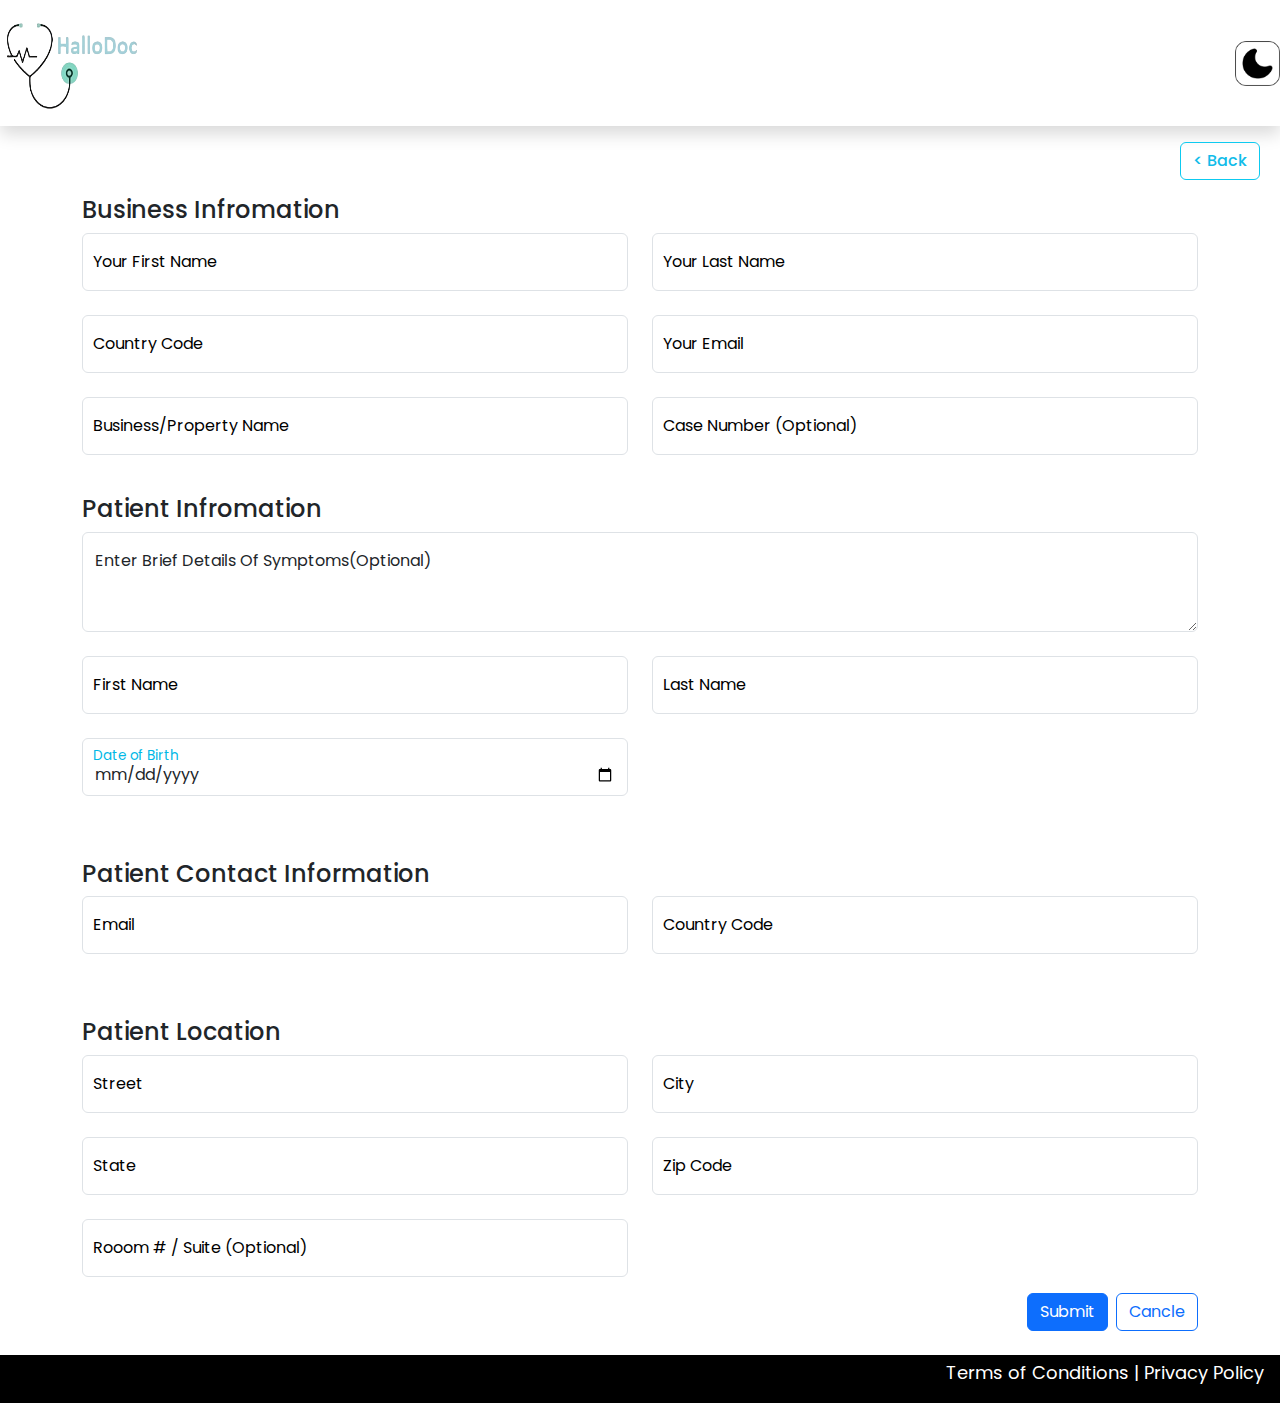
<file: businessreq.html>
<!DOCTYPE html>
<html lang="en">

<head>
    <meta charset="UTF-8">
    <meta name="viewport" content="width=device-width, initial-scale=1.0">
    <title>Business Request</title>
    <link rel="stylesheet" href="./css/bootstrap.min.css">
    <link rel="stylesheet" href="./css/businessreq.css">
    <link rel="stylesheet" href=
    "https://cdn.jsdelivr.net/npm/bootstrap-icons@1.5.0/font/bootstrap-icons.css" />



</head>

<body>
    <nav class="shadow navbar navbar-light"id="navbar" >
        <a class="navbar-brand"><img class="logo" src="./images/hallodoc.png" alt=""></a>
          <img class="modebtn light" onclick="myFunction()" src="./images/dark.png" alt="" srcset="">
    </nav>

    <div class="container-fluid" >
    
        <div class="navbar navbar-light justify-content-end">
                <button class="back btn btn-outline-info m-2" onclick="location.href='submitrequest.html'">
                    <span class="h6 p-0 m-0 text-center" style="color: #10bce9;" >&#60; Back</span>
                </button>
        </div>
        </div>

    <div class="container">
        <div>

            <h4>Business Infromation</h4>
            <div class="row mt-2">

                <div class="form-floating mb-3 col-md-6">
                    <input type="text" class="form-control" id="floatingInput" placeholder="name@example.com">
                    <label for="floatingInput" class="comman">Your First Name</label>
                </div>
                <div class="form-floating col-lg-6 col-md-6">
                    <input type="password" class="form-control" id="floatingPassword" placeholder="Password">
                    <label for="floatingPassword" class="comman"> Your Last Name</label>
                </div>
            </div>

            <div class="row mt-2">

                <div class="form-floating mb-3  col-md-6 ">
                    <input type="text" class="form-control" id="floatingInput" placeholder="">
                    <label for="floatingInput" class="comman">Country Code</label>
                </div>
                <div class="form-floating mb-3 col-md-6">
                    <input type="email" class="form-control" id="floatingPassword" placeholder="">
                    <label for="floatingPassword" class="comman">Your Email</label>
                </div>
            </div>

            <div class="row mt-2">
                <div class="form-floating mb-3 col-md-6">
                    <input type="text" class="form-control" id="floatingInput" placeholder="name@example.com">
                    <label for="floatingInput" class="comman"> Business/Property Name</label>
                </div>
                <div class="form-floating mb-3 col-md-6">
                    <input type="text" class="form-control" id="floatingInput" placeholder="name@example.com">
                    <label for="floatingInput" class="comman"> Case Number (Optional)</label>
                </div>
            </div>

            <br>
            <h4>Patient Infromation</h4>

            <div class="form-floating mb-4">
                <textarea class="form-control" placeholder="Leave a comment here" id="floatingTextarea2"
                    style="height: 100px"></textarea>
                <label id="symptom-label" for="floatingTextarea2">Enter Brief Details Of Symptoms(Optional)</label>
            </div>
            <div class="row mt-2">

                <div class="form-floating mb-3  col-md-6 ">
                    <input type="text" class="form-control" id="floatingInput" placeholder="">
                    <label for="floatingInput" class="comman">First Name</label>
                </div>
                <div class="form-floating col-md-6">
                    <input type="text" class="form-control" id="floatingPassword" placeholder="">
                    <label for="floatingPassword" class="comman">Last Name</label>
                </div>
                <div class="form-floating mb-3 col-lg-6 col-md-12 col-sm-12 mt-2">
                    <input type="date" class="form-control" id="floatingInput" placeholder="name@example.com">
                    <label for="floatingInput" class="comman">Date of Birth</label>
                </div>
            </div>
            <br>
            
           
            <br>
            <h4>Patient Contact Information</h4>
            <div class="row mt-2">

                <div class="form-floating mb-3 col-lg-6 col-md-12 col-sm-12">
                    <input type="email" class="form-control" id="floatingInput" placeholder="name@example.com">
                    <label for="floatingInput" class="comman">Email</label>
                </div>
                <div class="form-floating mb-3 col-lg-6 col-md-12 col-sm-12">
                    <input type="password" class="form-control" id="floatingPassword" placeholder="Password">
                    <label for="floatingPassword" class="comman"> Country Code</label>
                </div>
            </div>
            <br>
            <br>

            <h4>Patient Location</h4>
            <div class="row mt-2">

                <div class="form-floating mb-3 col-lg-6 col-md-12 col-sm-12">
                    <input type="text" class="form-control" id="floatingInput" placeholder="">
                    <label for="floatingInput" class="comman">Street</label>
                </div>
                <div class="form-floating col-lg-6 col-md-12 col-sm-12">
                    <input type="text" class="form-control" id="floatingPassword" placeholder="">
                    <label for="floatingPassword" class="comman">City</label>
                </div>
            </div>
            <div class="row mt-2">

                <div class="form-floating mb-3 col-lg-6 col-md-12 col-sm-12">
                    <input type="text" class="form-control" id="floatingInput" placeholder="">
                    <label for="floatingInput" class="comman">State</label>
                </div>
                <div class="form-floating col-lg-6 col-md-12 col-sm-12">
                    <input type="text" class="form-control" id="floatingPassword" placeholder="">
                    <label for="floatingPassword" class="comman">Zip Code</label>
                </div>
                <div class="form-floating mb-3 col-lg-6 col-md-12 col-sm-12 mt-2">
                    <input type="text" class="form-control" id="floatingInput" placeholder="">
                    <label for="floatingInput" class="comman">Rooom # / Suite (Optional)</label>
                </div>
            </div>

            
            <div class="d-flex justify-content-end gap-2">

                <button type="button" class="btn btn-primary">Submit</button>
                <button type="button" class="btn btn-outline-primary">Cancle</button>

            </div>



        </div>
    </div>
    <br>
    <footer id="footr">
        <p>Terms of Conditions | Privacy Policy</p>
    </footer>
    <script src="./js/custom.js"></script>
</body>

</html>
</file>
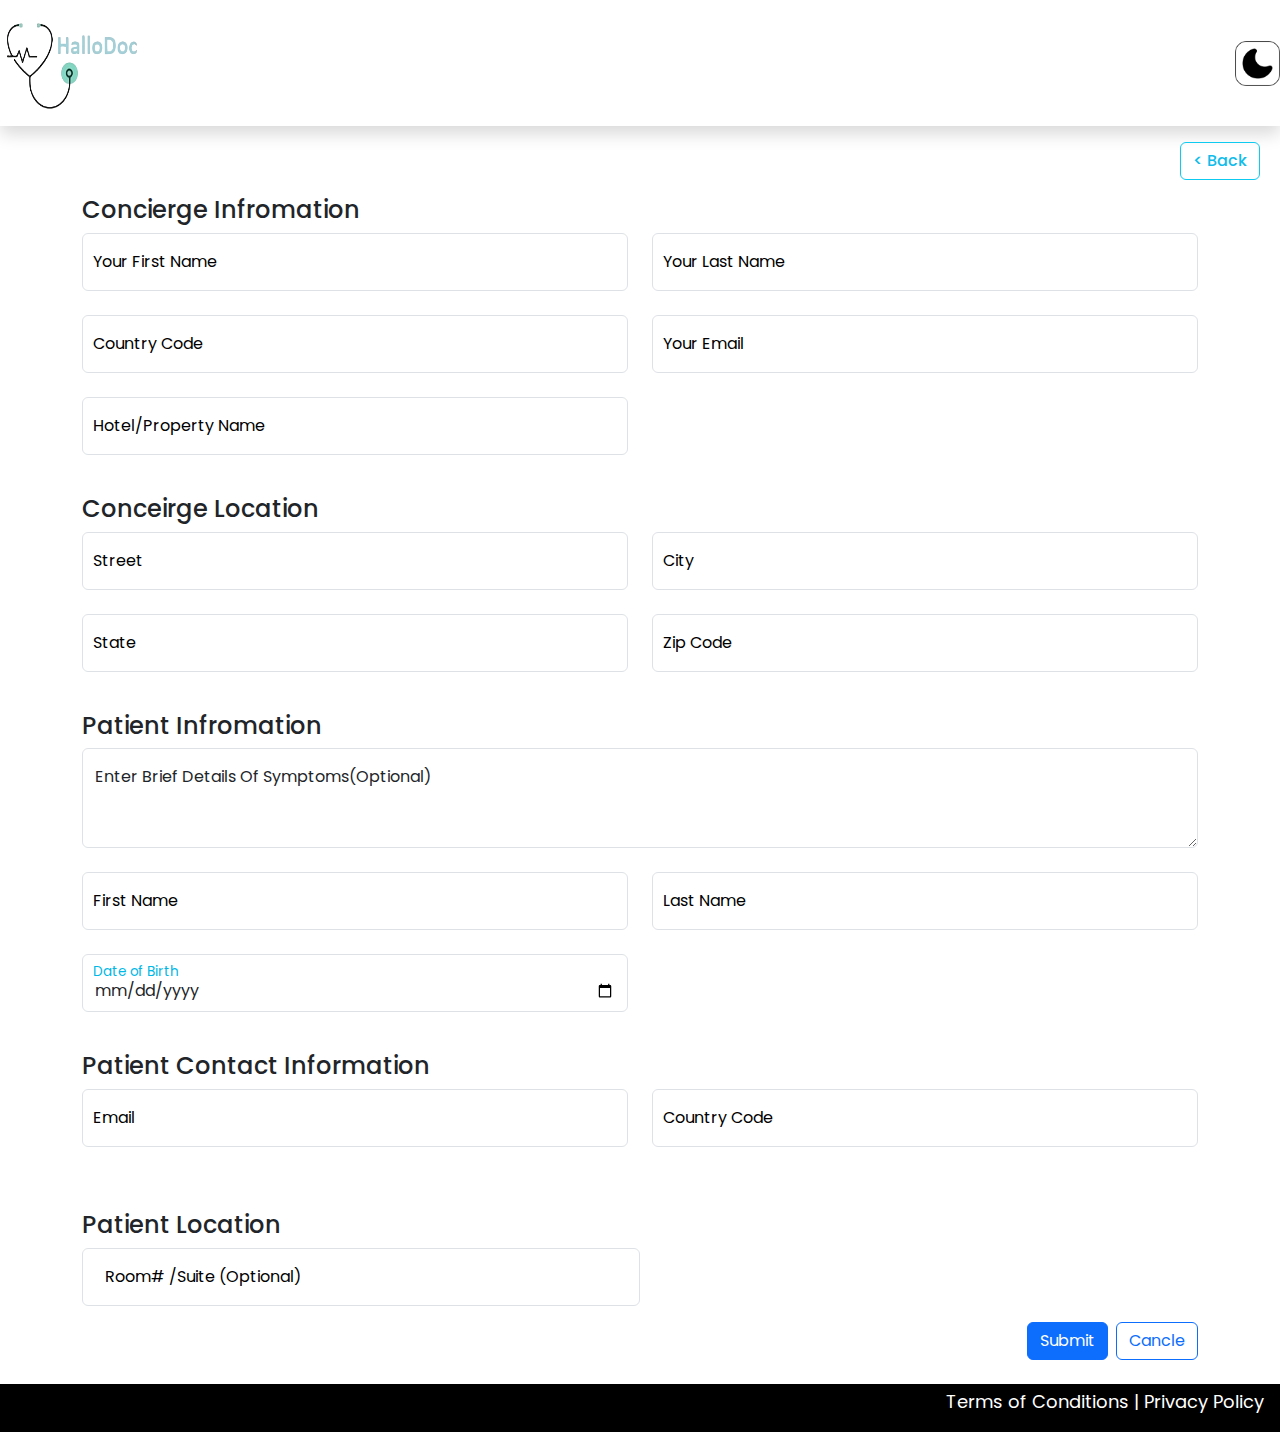
<file: conciergereq.html>
<!DOCTYPE html>
<html lang="en">

<head>
    <meta charset="UTF-8">
    <meta name="viewport" content="width=device-width, initial-scale=1.0">
    <title>Pationt Request</title>
    <link rel="stylesheet" href="./css/bootstrap.min.css">
    <link rel="stylesheet" href="./css/concierge.css">
    <link rel="stylesheet" href=
    "https://cdn.jsdelivr.net/npm/bootstrap-icons@1.5.0/font/bootstrap-icons.css" />



</head>

<body>
    <nav class="shadow navbar navbar-light"id="navbar" >
        <a class="navbar-brand"><img class="logo" src="./images/hallodoc.png" alt=""></a>
          <img class="modebtn light" onclick="myFunction()" src="./images/dark.png" alt="" srcset="">
    </nav>

    <div class="container-fluid" >
    
        <div class="navbar navbar-light justify-content-end">
                <button class="back btn btn-outline-info m-2" onclick="location.href='submitrequest.html'">
                    <span class="h6 p-0 m-0 text-center" style="color: #10bce9;" >&#60; Back</span>
                </button>
        </div>
        </div>

    <div class="container">
        <div>

            <h4>Concierge Infromation</h4>
            <div class="row mt-2">

                <div class="form-floating mb-3 col-lg-6 col-md-12 col-sm-12">
                    <input type="text" class="form-control" id="floatingInput" placeholder="name@example.com">
                    <label for="floatingInput" class="comman">Your First Name</label>
                </div>
                <div class="form-floating col-lg-6 col-md-12 col-sm-12">
                    <input type="password" class="form-control" id="floatingPassword" placeholder="Password">
                    <label for="floatingPassword" class="comman"> Your Last Name</label>
                </div>
            </div>

            
            <div class="row mt-2">

                <div class="form-floating mb-3  col-md-6 ">
                    <input type="text" class="form-control" id="floatingInput" placeholder="">
                    <label for="floatingInput" class="comman">Country Code</label>
                </div>
                <div class="form-floating col-md-6">
                    <input type="text" class="form-control" id="floatingPassword" placeholder="">
                    <label for="floatingPassword" class="comman">Your Email</label>
                </div>
                <div class="form-floating mb-3 col-lg-6 col-md-12 col-sm-12 mt-2">
                    <input type="text" class="form-control" id="floatingInput" placeholder="name@example.com">
                    <label for="floatingInput" class="comman"> Hotel/Property Name</label>
                </div>
            </div>
            <br>
            <h4>Conceirge Location</h4>
            <div class="row mt-2">

                <div class="form-floating mb-3 col-lg-6 col-md-12 col-sm-12">
                    <input type="text" class="form-control" id="floatingInput" placeholder="">
                    <label for="floatingInput" class="comman">Street</label>
                </div>
                <div class="form-floating col-lg-6 col-md-12 col-sm-12">
                    <input type="text" class="form-control" id="floatingPassword" placeholder="">
                    <label for="floatingPassword" class="comman">City</label>
                </div>
            </div>
            <div class="row mt-2">

                <div class="form-floating mb-3 col-lg-6 col-md-12 col-sm-12">
                    <input type="text" class="form-control" id="floatingInput" placeholder="">
                    <label for="floatingInput" class="comman">State</label>
                </div>
                <div class="form-floating col-lg-6 col-md-12 col-sm-12">
                    <input type="text" class="form-control" id="floatingPassword" placeholder="">
                    <label for="floatingPassword" class="comman">Zip Code</label>
                </div>

            </div>
            <br>
            
            <h4>Patient Infromation</h4>
        
            <div class="form-floating mb-4">
                <textarea class="form-control" placeholder="Leave a comment here" id="floatingTextarea2"
                    style="height: 100px"></textarea>
                <label class="te" id="symptom-label" for="floatingTextarea2">Enter Brief Details Of Symptoms(Optional)</label>
            </div>
            <div class="row mt-2">

                <div class="form-floating mb-3  col-md-6 ">
                    <input type="text" class="form-control" id="floatingInput" placeholder="">
                    <label for="floatingInput" class="comman">First Name</label>
                </div>
                <div class="form-floating col-md-6">
                    <input type="text" class="form-control" id="floatingPassword" placeholder="">
                    <label for="floatingPassword" class="comman">Last Name</label>
                </div>
                <div class="form-floating mb-3 col-lg-6 col-md-12 col-sm-12 mt-2">
                    <input type="date" class="form-control" id="floatingInput" placeholder="name@example.com">
                    <label for="floatingInput" class="comman">Date of Birth</label>
                </div>
            </div>
            <br>
            <h4>Patient Contact Information</h4>
            <div class="row mt-2">

                <div class="form-floating mb-3 col-lg-6 col-md-12 col-sm-12">
                    <input type="email" class="form-control" id="floatingInput" placeholder="name@example.com">
                    <label for="floatingInput" class="comman">Email</label>
                </div>
                <div class="form-floating mb-3 col-lg-6 col-md-12 col-sm-12">
                    <input type="password" class="form-control" id="floatingPassword" placeholder="Password">
                    <label for="floatingPassword" class="comman"> Country Code</label>
                </div>
            </div>
            <br>
            <br>

            <h4>Patient Location</h4>
            <div class="form mb-3 col-lg-12 col-md-12 col-sm-12"> 

                <div class="form-floating mb-3 col-lg-6 col-md-12 col-sm-12">
                    <input type="email" class="form-control" id="floatingInput" placeholder="name@example.com">
                    <label for="floatingInput" class="comman">Room# /Suite (Optional)</label>
                </div>

            </div>

            
            <div class="d-flex justify-content-end gap-2">

                <button type="button" class="btn btn-primary">Submit</button>
                <button type="button" class="btn btn-outline-primary">Cancle</button>

            </div>



        </div>
    </div>
    <br>
    <footer id="footr">
        <p>Terms of Conditions | Privacy Policy</p>
    </footer>
    <script src="./js/custom.js"></script>
</body>

</html>
</file>
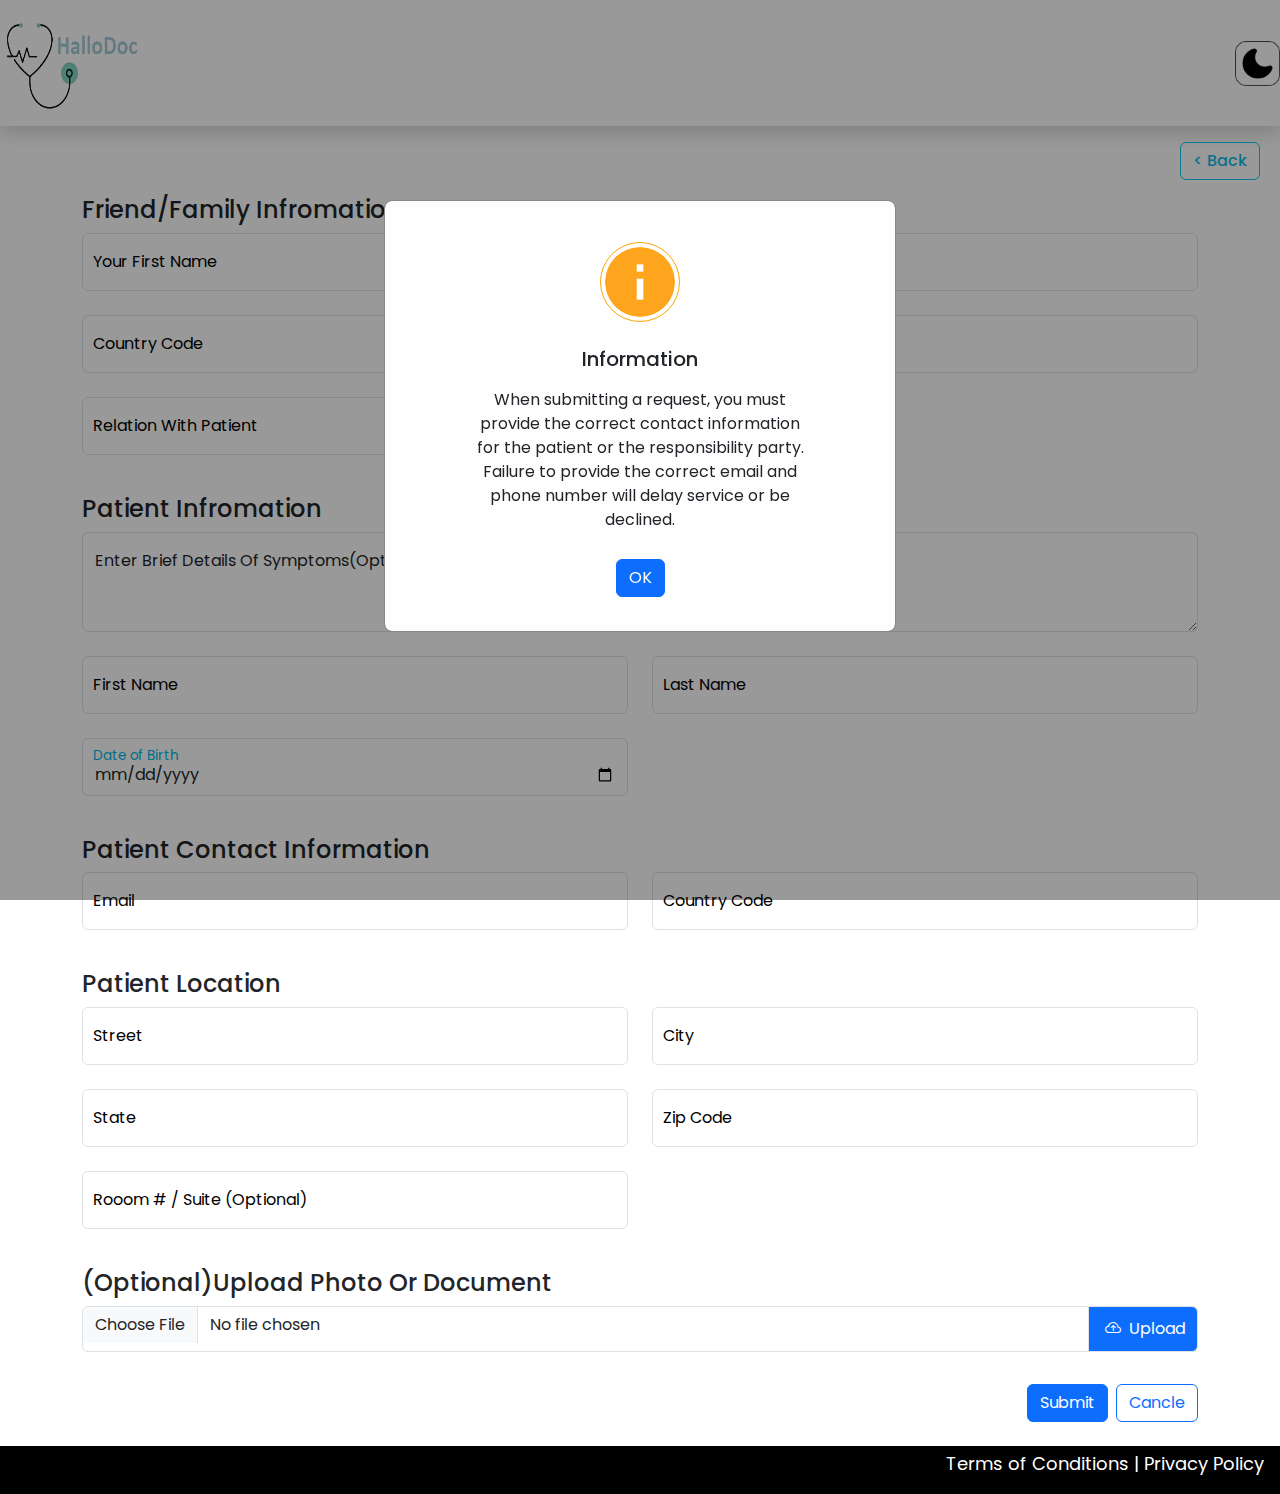
<file: friendfamilyreq.html>
<!DOCTYPE html>
<html lang="en">

<head>
    <meta charset="UTF-8">
    <meta name="viewport" content="width=device-width, initial-scale=1.0">
    <title>Pationt Request</title>
    <link rel="stylesheet" href="./css/bootstrap.min.css">
    <link rel="stylesheet" href="./css/friendfamilyreq.css">
    <link rel="stylesheet" href="https://cdn.jsdelivr.net/npm/bootstrap-icons@1.5.0/font/bootstrap-icons.css" />
    <script src="https://ajax.googleapis.com/ajax/libs/jquery/3.7.1/jquery.min.js"></script>


</head>

<body>


    <button class="d-none" id="myBtn"></button>


    <div id="myModal" class="modal">


        <div class="modal-content d-flex flex-column justify-content-evenly align-items-center">
            <div></div>
            <img class="alert" id="info-icon" src="/images/info.png" alt="info">
            <h5>Information</h5>
            <p class="" id="info">When submitting a request, you must provide the correct contact information
                for the patient or the responsibility party. Failure to provide the correct email and phone
                number will delay service or be declined.</p>
            <span class="close"><button class="btn btn-primary">OK</button></span>
        </div>

    </div>

    <nav class="shadow navbar navbar-light" id="navbar">
        <a class="navbar-brand"><img class="logo" src="./images/hallodoc.png" alt=""></a>
        <img class="modebtn light" onclick="myFunction()" src="./images/dark.png" alt="" srcset="">
    </nav>

    <div class="container-fluid">

        <div class="navbar navbar-light justify-content-end">
            <button class="back btn btn-outline-info m-2" onclick="location.href='submitrequest.html'">
                <span class="h6 p-0 m-0 text-center" style="color: #10bce9;">&#60; Back</span>
            </button>
        </div>
    </div>

    <div class="container">
        <div>

            <h4>Friend/Family Infromation</h4>
            <div class="row mt-2">

                <div class="form-floating mb-3 col-lg-6 col-md-12 col-sm-12">
                    <input type="text" class="form-control" id="floatingInput" placeholder="name@example.com">
                    <label for="floatingInput" class="comman">Your First Name</label>
                </div>
                <div class="form-floating col-lg-6 col-md-12 col-sm-12">
                    <input type="password" class="form-control" id="floatingPassword" placeholder="Password">
                    <label for="floatingPassword" class="comman"> Your Last Name</label>
                </div>
            </div>


            <div class="row mt-2">

                <div class="form-floating mb-3  col-md-6 ">
                    <input type="text" class="form-control" id="floatingInput" placeholder="">
                    <label for="floatingInput" class="comman">Country Code</label>
                </div>
                <div class="form-floating col-md-6">
                    <input type="text" class="form-control" id="floatingPassword" placeholder="">
                    <label for="floatingPassword" class="comman">Your Email</label>
                </div>
                <div class="form-floating mb-3 col-lg-6 col-md-12 col-sm-12 mt-2">
                    <input type="text" class="form-control" id="floatingInput" placeholder="name@example.com">
                    <label for="floatingInput" class="comman">Relation With Patient</label>
                </div>
            </div>
            <br>
            <h4>Patient Infromation</h4>
            
            <div class="form-floating mb-4">
                <textarea class="form-control" placeholder="Leave a comment here" id="floatingTextarea2"
                    style="height: 100px"></textarea>
                <label id="symptom-label" id="textarea" for="floatingTextarea2">Enter Brief Details Of Symptoms(Optional)</label>
            </div>

            <div class="row mt-2">

                <div class="form-floating mb-3  col-md-6 ">
                    <input type="text" class="form-control" id="floatingInput" placeholder="">
                    <label for="floatingInput" class="comman">First Name</label>
                </div>
                <div class="form-floating col-md-6">
                    <input type="text" class="form-control" id="floatingPassword" placeholder="">
                    <label for="floatingPassword" class="comman">Last Name</label>
                </div>
                <div class="form-floating mb-3 col-lg-6 col-md-12 col-sm-12 mt-2">
                    <input type="date" class="form-control" id="floatingInput" placeholder="name@example.com">
                    <label for="floatingInput" class="comman">Date of Birth</label>
                </div>
            </div>
            <br>
            <h4>Patient Contact Information</h4>
            <div class="row mt-2">

                <div class="form-floating mb-3 col-lg-6 col-md-12 col-sm-12">
                    <input type="email" class="form-control" id="floatingInput" placeholder="name@example.com">
                    <label for="floatingInput"  class="comman">Email</label>
                </div>
                <div class="form-floating col-lg-6 col-md-12 col-sm-12">
                    <input type="password" class="form-control" id="floatingPassword" placeholder="Password">
                    <label for="floatingPassword" class="comman"> Country Code</label>
                </div>
            </div>
            <br>
            <h4>Patient Location</h4>
            <div class="row mt-2">

                <div class="form-floating mb-3 col-lg-6 col-md-12 col-sm-12">
                    <input type="text" class="form-control" id="floatingInput" placeholder="">
                    <label for="floatingInput" class="comman">Street</label>
                </div>
                <div class="form-floating col-lg-6 col-md-12 col-sm-12">
                    <input type="text" class="form-control" id="floatingPassword" placeholder="">
                    <label for="floatingPassword" class="comman">City</label>
                </div>
            </div>
            <div class="row mt-2">

                <div class="form-floating mb-3 col-lg-6 col-md-12 col-sm-12">
                    <input type="text" class="form-control" id="floatingInput" placeholder="">
                    <label for="floatingInput" class="comman">State</label>
                </div>
                <div class="form-floating col-lg-6 col-md-12 col-sm-12">
                    <input type="text" class="form-control" id="floatingPassword" placeholder="">
                    <label for="floatingPassword" class="comman">Zip Code</label>
                </div>
                <div class="form-floating mb-3 col-lg-6 col-md-12 col-sm-12 mt-2">
                    <input type="text" class="form-control" id="floatingInput" placeholder="">
                    <label for="floatingInput" class="comman">Rooom # / Suite (Optional)</label>
                </div>
            </div>
            <br>

            <h4>(Optional)Upload Photo Or Document</h4>
            <div class="form mb-3 col-lg-12 col-md-12 col-sm-12 d-flex">

                <div class="input-group mb-3">
                    <input type="file" class="form-control" id="inputGroupFile02">
                    <label class="input-group-text bg-primary text-white" for="inputGroupFile02"><i
                            class="bi bi-cloud-arrow-up m-1"></i>&nbsp;Upload</label>
                </div>

            </div>


            <div class="d-flex justify-content-end gap-2">

                <button type="button" class="btn btn-primary">Submit</button>
                <button type="button" class="btn btn-outline-primary">Cancle</button>

            </div>



        </div>
    </div>
    <br>
    <footer id="footr">
        <p>Terms of Conditions | Privacy Policy</p>
    </footer>
    <script src="./js/custom.js"></script>

</body>

</html>
</file>
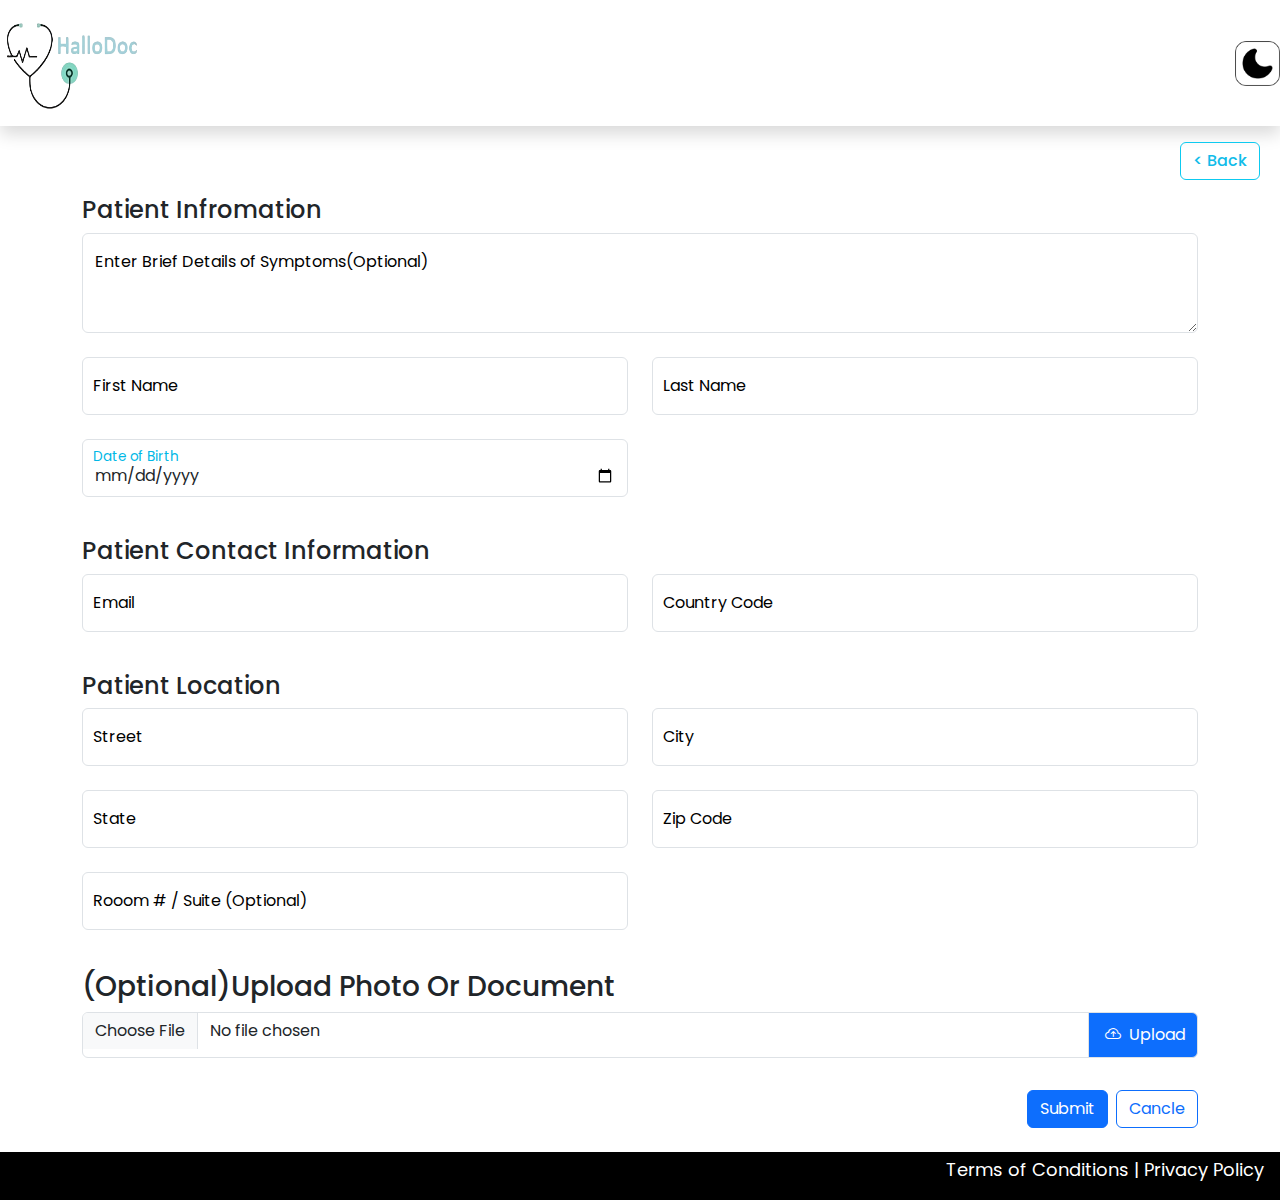
<file: patientreq.html>
<!DOCTYPE html>
<html lang="en">

<head>
    <meta charset="UTF-8">
    <meta name="viewport" content="width=device-width, initial-scale=1.0">
    <title>Pationt Request</title>
    <link rel="stylesheet" href="./css/bootstrap.min.css">
    <link rel="stylesheet" href="./css/patientreq.css">
    <link rel="stylesheet" href=
    "https://cdn.jsdelivr.net/npm/bootstrap-icons@1.5.0/font/bootstrap-icons.css" />



</head>

<body>
    <nav class="shadow navbar navbar-light"id="navbar" >
        <a class="navbar-brand"><img class="logo" src="./images/hallodoc.png" alt=""></a>
          <img class="modebtn light" onclick="myFunction()" src="./images/dark.png" alt="" srcset="">
    </nav>

    <div class="container-fluid" >
    
        <div class="navbar navbar-light justify-content-end">
                <button class="back btn btn-outline-info m-2" onclick="location.href='submitrequest.html'">
                    <span class="h6 p-0 m-0 text-center" style="color: #10bce9;" >&#60; Back</span>
                </button>
        </div>
        </div>

    <div class="container">
        <div>

            <h4>Patient Infromation</h4>

            <div class=" form-floating col-12 mb-4 ">
                <textarea class="form-control" placeholder="Enter Brief Details of Symptoms(Optional)"
                    id="floatingTextarea2" style="height: 100px"></textarea>
                <label for="floatingTextarea2" id="textarea" >Enter Brief Details of Symptoms(Optional)</label>
            </div>
            <div class="row mt-2">

                <div class="form-floating mb-3  col-md-6 ">
                    <input type="text" class="form-control" id="floatingInput" placeholder="">
                    <label for="floatingInput" class="comman">First Name</label>
                </div>
                <div class="form-floating col-md-6">
                    <input type="text" class="form-control" id="floatingPassword" placeholder="">
                    <label for="floatingPassword" class="comman">Last Name</label>
                </div>
                <div class="form-floating mb-3 col-lg-6 col-md-12 col-sm-12 mt-2">
                    <input type="date" class="form-control" id="floatingInput" placeholder="name@example.com">
                    <label for="floatingInput" class="comman">Date of Birth</label>
                </div>
            </div>
            <br>
            <h4>Patient Contact Information</h4>
            <div class="row mt-2">

                <div class="form-floating mb-3 col-lg-6 col-md-12 col-sm-12">
                    <input type="email" class="form-control" id="floatingInput" placeholder="name@example.com">
                    <label for="floatingInput" class="comman">Email</label>
                </div>
                <div class="form-floating col-lg-6 col-md-12 col-sm-12">
                    <input type="password" class="form-control" id="floatingPassword" placeholder="Password">
                    <label for="floatingPassword" class="comman"> Country Code</label>
                </div>
            </div>
            <br>
            <h4>Patient Location</h4>
            <div class="row mt-2">

                <div class="form-floating mb-3 col-lg-6 col-md-12 col-sm-12">
                    <input type="text" class="form-control" id="floatingInput" placeholder="">
                    <label for="floatingInput" class="comman">Street</label>
                </div>
                <div class="form-floating col-lg-6 col-md-12 col-sm-12">
                    <input type="text" class="form-control" id="floatingPassword" placeholder="">
                    <label for="floatingPassword" class="comman">City</label>
                </div>
            </div>
            <div class="row mt-2">

                <div class="form-floating mb-3 col-lg-6 col-md-12 col-sm-12">
                    <input type="text" class="form-control" id="floatingInput" placeholder="">
                    <label for="floatingInput" class="comman">State</label>
                </div>
                <div class="form-floating col-lg-6 col-md-12 col-sm-12">
                    <input type="text" class="form-control" id="floatingPassword" placeholder="">
                    <label for="floatingPassword" class="comman">Zip Code</label>
                </div>
                <div class="form-floating mb-3 col-lg-6 col-md-12 col-sm-12 mt-2">
                    <input type="text" class="form-control" id="floatingInput" placeholder="">
                    <label for="floatingInput" class="comman">Rooom # / Suite (Optional)</label>
                </div>
            </div>
            <br>

            <h3>(Optional)Upload Photo Or Document</h3>
            <div class="form mb-3 col-lg-12 col-md-12 col-sm-12 d-flex"> 

                <div class="input-group mb-3">
                    <input type="file" class="form-control" id="inputGroupFile02">
                    <label class="input-group-text bg-primary text-white" for="inputGroupFile02"><i class="bi bi-cloud-arrow-up m-1"></i>&nbsp;Upload</label>
                  </div>

            </div>

            
            <div class="d-flex justify-content-end gap-2">

                <button type="button" class="btn btn-primary">Submit</button>
                <button type="button" class="btn btn-outline-primary">Cancle</button>

            </div>



        </div>
    </div>
    <br>
    <footer id="footr">
        <p>Terms of Conditions | Privacy Policy</p>
    </footer>
    <script src="./js/custom.js"></script>
</body>

</html>
</file>
<file: css/businessreq.css>
@import url("https://fonts.googleapis.com/css2?family=Poppins:wght@200;300;400;500;600;700&display=swap");

*{
    font-family: "Poppins", sans-serif;
}
.comman{
    margin-left: 10px;
    color:black;
}
#textarea{
    color:black;
}

#hallodoc-img {
    width: 200px;
    height: 100px;
} 
#navbar{
    width: 100%;
    background-color: #FFFFFF;
    box-shadow: 0 2px 4px 0 rgba(0,0,0,.2);
}
.light{
    height: 30px;
    width: 30px;
}
.dark-mode{
    background-color: rgb(46, 44, 44);
    color: white;

}
.modebtn{
    width: 45px;
    height: 45px;
}

.form-floating>.form-control-plaintext~label, .form-floating>.form-control:focus~label, .form-floating>.form-control:not(:placeholder-shown)~label, .form-floating>.form-select~label{
    color: #00b8e6;
}

.form-floating>.form-control-plaintext~label::after, .form-floating>.form-control:focus~label::after, .form-floating>.form-control:not(:placeholder-shown)~label::after, .form-floating>.form-select~label::after{
    background-color: transparent;
}

.form-control:focus{
    border: 1px solid #00b8e6;
}


.logo{
    width: 150px;
    height: 100px;
}
#footr{
    position: relative;
    bottom: 0;
    width: 100%;
    background-color:black;
    color: white;
    height: 3rem;
    

}
footer p{
    font-size:large;
    float:right;
    padding: 0.25rem 1rem 0 0;
    
}
</file>
<file: css/concierge.css>
@import url("https://fonts.googleapis.com/css2?family=Poppins:wght@200;300;400;500;600;700&display=swap");

*{
    font-family: "Poppins", sans-serif;
}
.comman{
    margin-left: 10px;
    color:black;
}
#textarea{
    color:black;
}

#hallodoc-img {
    width: 200px;
    height: 100px;
} 
#navbar{
    width: 100%;
    background-color: #FFFFFF;
    box-shadow: 0 2px 4px 0 rgba(0,0,0,.2);
}
.light{
    height: 30px;
    width: 30px;
}
.dark-mode{
    background-color: rgb(46, 44, 44);
    color: white;

}
.modebtn{
    width: 45px;
    height: 45px;
}

.logo{
    width: 150px;
    height: 100px;
}
#footr{
    position: relative;
    bottom: 0;
    width: 100%;
    background-color:black;
    color: white;
    height: 3rem;
    

}
footer p{
    font-size:large;
    float:right;
    padding: 0.25rem 1rem 0 0;
    
}

.form-floating>.form-control-plaintext~label, .form-floating>.form-control:focus~label, .form-floating>.form-control:not(:placeholder-shown)~label, .form-floating>.form-select~label{
    color: #00b8e6;
}

.form-floating>.form-control-plaintext~label::after, .form-floating>.form-control:focus~label::after, .form-floating>.form-control:not(:placeholder-shown)~label::after, .form-floating>.form-select~label::after{
    background-color: transparent;
}

.form-control:focus{
    border: 1px solid #00b8e6;
}
</file>
<file: css/friendfamilyreq.css>
@import url("https://fonts.googleapis.com/css2?family=Poppins:wght@200;300;400;500;600;700&display=swap");

*{
    font-family: "Poppins", sans-serif;
}
.comman{
    margin-left: 10px;
    color:black;
}

#textarea{
    color:black;
}

#hallodoc-img {
    width: 200px;
    height: 100px;
} 
#navbar{
    width: 100%;
    background-color: #FFFFFF;
    box-shadow: 0 2px 4px 0 rgba(0,0,0,.2);
}
.light{
    height: 30px;
    width: 30px;
}
.dark-mode{
    background-color: rgb(46, 44, 44);
    color: white;

}
.modebtn{
    width: 45px;
    height: 45px;
}

.logo{
    width: 150px;
    height: 100px;
}
#footr{
    position: relative;
    bottom: 0;
    width: 100%;
    background-color:black;
    color: white;
    height: 3rem;
    

}
footer p{
    font-size:large;
    float:right;
    padding: 0.25rem 1rem 0 0;
    
}

.form-floating>.form-control-plaintext~label, .form-floating>.form-control:focus~label, .form-floating>.form-control:not(:placeholder-shown)~label, .form-floating>.form-select~label{
    color: #00b8e6;
}

.form-floating>.form-control-plaintext~label::after, .form-floating>.form-control:focus~label::after, .form-floating>.form-control:not(:placeholder-shown)~label::after, .form-floating>.form-select~label::after{
    background-color: transparent;
}

.form-control:focus{
    border: 1px solid #00b8e6;
}

.modal {
    display: none; 
    position: fixed; 
    z-index: 5;
    padding-top: 200px; 
    left: 0;
    top: 0;
    width: 100%; 
    height: 100%; 
    overflow: auto; 
    background-color: rgb(0,0,0); 
    background-color: rgba(0,0,0,0.4);
  }
  
  
  .modal-content {
    background-color: #fefefe;
    margin: auto;
    padding: 1.5rem;
    border: 0.07rem solid #888;
    width: 32rem;
    height: 27rem;
  }

  .close {
    color: #aaaaaa;
    float: right;
    font-size: 28px;
    font-weight: bold;
  }
  
  .close:hover,
  .close:focus {
    color: #000;
    text-decoration: none;
    cursor: pointer;
  }

  #info-icon{
    width: 5rem;
    border: 0.07rem solid orange;
    padding: 0.25rem;
    border-radius: 100%;
    
   
  }
  #info{
    width: 75%;
    text-align: center;
  }

  @media screen and (max-width: 424px) {
     .model-content{
        margin-left: 50px;
    }
  }
</file>
<file: css/patientreq.css>
@import url("https://fonts.googleapis.com/css2?family=Poppins:wght@200;300;400;500;600;700&display=swap");

*{
    font-family: "Poppins", sans-serif;
}
.comman{
    margin-left: 10px;
    color:black;
}

#textarea{
    color:black;
}

#hallodoc-img {
    width: 200px;
    height: 100px;
} 

#navbar{
    width: 100%;
    background-color: #FFFFFF;
    box-shadow: 0 2px 4px 0 rgba(0,0,0,.2);
}

.light{
    height: 30px;
    width: 30px;
}
.dark-mode{
    background-color: rgb(46, 44, 44);
    color: white;

}
.modebtn{
    width: 45px;
    height: 45px;
}

.logo{
    width: 150px;
    height: 100px;
}
#footr{
    position: relative;
    bottom: 0;
    width: 100%;
    background-color:black;
    color: white;
    height: 3rem;
    
}

footer p{
    font-size:large;
    float:right;
    padding: 0.25rem 1rem 0 0;
    
}

.form-floating>.form-control-plaintext~label, .form-floating>.form-control:focus~label, .form-floating>.form-control:not(:placeholder-shown)~label, .form-floating>.form-select~label{
    color: #00b8e6;
}

.form-floating>.form-control-plaintext~label::after, .form-floating>.form-control:focus~label::after, .form-floating>.form-control:not(:placeholder-shown)~label::after, .form-floating>.form-select~label::after{
    background-color: transparent;
}

.form-control:focus{
    border: 1px solid #00b8e6;
}
</file>
